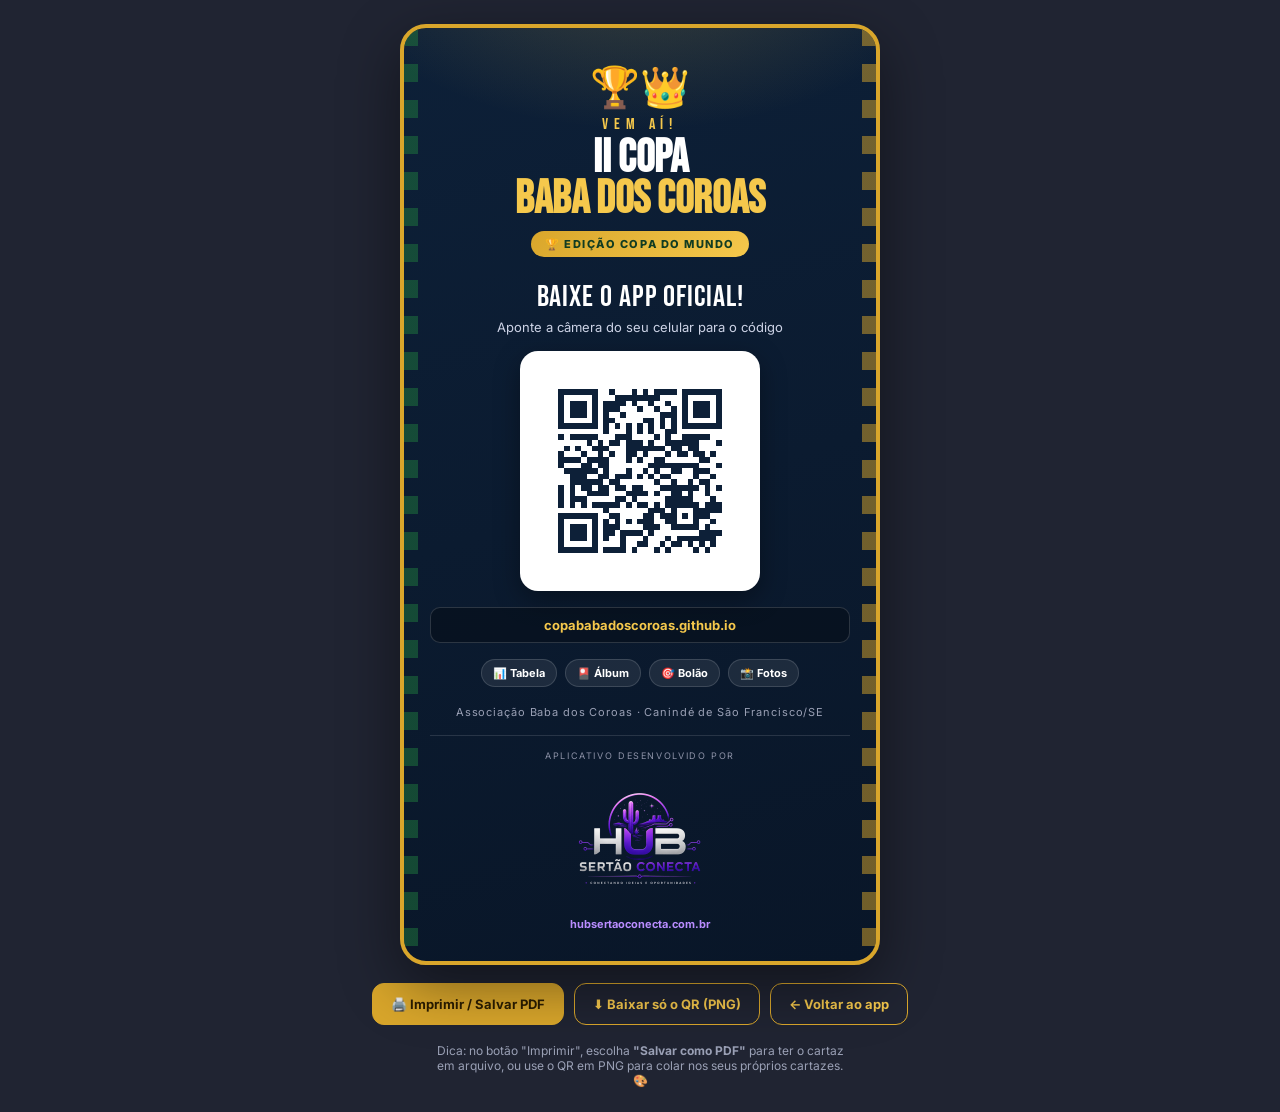
<file: divulgacao.html>
<!DOCTYPE html>
<html lang="pt-BR">
<head>
  <meta charset="UTF-8">
  <meta name="viewport" content="width=device-width, initial-scale=1.0">
  <title>Divulgação — II Copa Baba dos Coroas</title>
  <link rel="preconnect" href="https://fonts.googleapis.com">
  <link rel="preconnect" href="https://fonts.gstatic.com" crossorigin>
  <link href="https://fonts.googleapis.com/css2?family=Bebas+Neue&family=Inter:wght@400;600;700;800&display=swap" rel="stylesheet">
  <style>
    :root {
      --ouro: #d9a62b; --ouro-claro: #f5c84c; --marinho: #0d2038;
      --marinho2: #091628; --verde: #1f7a3d;
    }
    * { margin: 0; padding: 0; box-sizing: border-box; }
    body {
      font-family: 'Inter', system-ui, sans-serif;
      background: #202432;
      display: flex; flex-direction: column; align-items: center;
      padding: 24px 16px; gap: 18px; min-height: 100vh;
    }
    .cartaz {
      width: 100%; max-width: 480px;
      background:
        radial-gradient(500px 300px at 50% -10%, rgba(245,200,76,0.22), transparent 65%),
        linear-gradient(165deg, var(--marinho), var(--marinho2));
      border: 4px solid var(--ouro);
      border-radius: 26px;
      padding: 34px 26px 30px;
      text-align: center;
      color: #fff;
      box-shadow: 0 20px 60px rgba(0,0,0,0.45);
      position: relative;
      overflow: hidden;
    }
    .cartaz::before, .cartaz::after {
      content: ''; position: absolute; top: 0; height: 100%; width: 14px;
    }
    .cartaz::before { left: 0; background: repeating-linear-gradient(180deg, var(--verde) 0 18px, #fff0 18px 36px); opacity: .5; }
    .cartaz::after { right: 0; background: repeating-linear-gradient(180deg, var(--ouro) 0 18px, #fff0 18px 36px); opacity: .5; }
    .coroa { font-size: 40px; }
    .vem { font-family: 'Bebas Neue', sans-serif; color: var(--ouro-claro); letter-spacing: .35em; font-size: 16px; margin-top: 4px; }
    h1 { font-family: 'Bebas Neue', sans-serif; font-size: 46px; line-height: .9; margin: 4px 0 2px; }
    h1 .ouro { color: var(--ouro-claro); }
    .edicao {
      display: inline-block; margin-top: 8px; font-size: 11px; font-weight: 800;
      text-transform: uppercase; letter-spacing: .14em;
      background: linear-gradient(135deg, var(--ouro), var(--ouro-claro));
      color: #123c22; padding: 6px 14px; border-radius: 999px;
    }
    .chamada { font-family: 'Bebas Neue', sans-serif; font-size: 30px; margin: 22px 0 4px; letter-spacing: .03em; }
    .instru { font-size: 13px; color: #cdd3e6; margin-bottom: 16px; }
    .qr-card {
      background: #fff; border-radius: 18px; padding: 16px;
      width: 240px; height: 240px; margin: 0 auto;
      display: grid; place-items: center;
      box-shadow: 0 8px 26px rgba(0,0,0,.35);
    }
    .qr-card svg { width: 100%; height: 100%; }
    .link {
      margin-top: 16px; font-size: 13px; font-weight: 700; color: var(--ouro-claro);
      word-break: break-all; background: rgba(0,0,0,.28);
      border: 1px solid rgba(255,255,255,.15); border-radius: 10px; padding: 9px 12px;
    }
    .recursos { margin-top: 16px; display: flex; flex-wrap: wrap; gap: 8px; justify-content: center; }
    .recursos span {
      font-size: 11px; font-weight: 700; background: rgba(255,255,255,.08);
      border: 1px solid rgba(255,255,255,.14); border-radius: 999px; padding: 6px 11px;
    }
    .rodape-cartaz { margin-top: 18px; font-size: 11px; color: #9aa0b5; letter-spacing: .08em; }
    .hub-cartaz {
      margin-top: 16px; padding-top: 14px;
      border-top: 1px solid rgba(255,255,255,.12);
      display: flex; flex-direction: column; align-items: center; gap: 3px;
    }
    .hub-cartaz span { font-size: 9px; text-transform: uppercase; letter-spacing: .18em; color: #8e93a8; }
    .hub-cartaz img { width: 150px; height: auto; }
    .hub-cartaz b { font-size: 11px; color: #b98cff; }
    .btns { display: flex; gap: 10px; flex-wrap: wrap; justify-content: center; }
    .btns button, .btns a {
      font-family: inherit; font-size: 13px; font-weight: 700; cursor: pointer;
      border-radius: 12px; padding: 12px 18px; border: 1px solid var(--ouro);
      background: var(--ouro); color: #2b1d00; text-decoration: none;
    }
    .btns .secundario { background: transparent; color: var(--ouro-claro); }
    .dica { font-size: 12px; color: #9aa0b5; max-width: 420px; text-align: center; }
    @media print {
      body { background: #fff; padding: 0; }
      .btns, .dica { display: none; }
      .cartaz { border-color: var(--ouro); box-shadow: none; max-width: 100%; }
    }
  </style>
</head>
<body>
  <div class="cartaz" id="cartaz">
    <div class="coroa">🏆👑</div>
    <div class="vem">VEM AÍ!</div>
    <h1>II COPA<br><span class="ouro">BABA DOS COROAS</span></h1>
    <div class="edicao">🏆 Edição Copa do Mundo</div>

    <div class="chamada">Baixe o app oficial!</div>
    <div class="instru">Aponte a câmera do seu celular para o código</div>

    <div class="qr-card">
      <svg xmlns="http://www.w3.org/2000/svg" viewBox="0 0 37 37" shape-rendering="crispEdges">
        <path fill="#ffffff" d="M0 0h37v37H0z"/>
        <path stroke="#0d2038" d="M4 4.5h7m2 0h1m3 0h1m1 0h1m1 0h4m1 0h7M4 5.5h1m5 0h1m3 0h8m4 0h1m5 0h1M4 6.5h1m1 0h3m1 0h1m1 0h4m1 0h1m2 0h1m2 0h1m2 0h1m1 0h3m1 0h1M4 7.5h1m1 0h3m1 0h1m1 0h3m3 0h1m2 0h1m2 0h1m1 0h1m1 0h3m1 0h1M4 8.5h1m1 0h3m1 0h1m1 0h1m2 0h1m6 0h3m1 0h1m1 0h3m1 0h1M4 9.5h1m5 0h1m1 0h2m5 0h2m1 0h1m1 0h1m1 0h1m5 0h1M4 10.5h7m1 0h1m1 0h1m1 0h1m1 0h1m1 0h1m1 0h1m1 0h1m1 0h7M12 11.5h1m3 0h1m1 0h1m1 0h1m2 0h2M4 12.5h1m1 0h5m3 0h3m4 0h1m1 0h1m2 0h5M9 13.5h1m1 0h1m1 0h2m1 0h3m1 0h1m2 0h6m3 0h1M5 14.5h1m1 0h1m2 0h3m3 0h7m1 0h2m1 0h2M4 15.5h1m3 0h1m2 0h1m1 0h1m2 0h2m1 0h1m3 0h1m1 0h2m1 0h2m1 0h1M4 16.5h4m1 0h4m3 0h1m1 0h1m2 0h2m6 0h2M4 17.5h1m3 0h2m1 0h2m7 0h9m3 0h1M5 18.5h6m1 0h1m3 0h1m2 0h1m1 0h1m2 0h2m2 0h3M6 19.5h3m2 0h2m1 0h3m1 0h1m1 0h1m1 0h2m4 0h1m2 0h1M6 20.5h6m1 0h2m6 0h1m2 0h1m2 0h1m1 0h2M4 21.5h1m1 0h1m1 0h2m1 0h2m1 0h2m1 0h2m3 0h7m1 0h1m1 0h1M4 22.5h1m1 0h1m2 0h4m3 0h4m1 0h1m2 0h2m1 0h1m2 0h1M4 23.5h1m1 0h3m5 0h2m1 0h1m5 0h5m3 0h1M4 24.5h1m1 0h1m1 0h1m1 0h5m1 0h1m1 0h2m1 0h1m1 0h6m1 0h3M12 25.5h1m7 0h3m1 0h1m3 0h5M4 26.5h7m2 0h2m4 0h2m1 0h3m1 0h1m1 0h3M4 27.5h1m5 0h1m1 0h1m1 0h1m1 0h1m1 0h3m2 0h2m3 0h1m2 0h1M4 28.5h1m1 0h3m1 0h1m1 0h3m4 0h3m2 0h5m1 0h1M4 29.5h1m1 0h3m1 0h1m1 0h2m1 0h4m1 0h1m8 0h4M4 30.5h1m1 0h3m1 0h1m1 0h1m2 0h1m3 0h1m3 0h1m1 0h7M4 31.5h1m5 0h1m4 0h1m2 0h2m2 0h1m1 0h2m1 0h1m1 0h1m1 0h1M4 32.5h7m1 0h4m1 0h1m3 0h1m1 0h1m4 0h1m1 0h1"/>
      </svg>
    </div>

    <div class="link">copababadoscoroas.github.io</div>

    <div class="recursos">
      <span>📊 Tabela</span><span>🎴 Álbum</span><span>🎯 Bolão</span><span>📸 Fotos</span>
    </div>

    <div class="rodape-cartaz">Associação Baba dos Coroas · Canindé de São Francisco/SE</div>

    <div class="hub-cartaz">
      <span>Aplicativo desenvolvido por</span>
      <img src="assets/hub-sertao-conecta.png" alt="HUB Sertão Conecta">
      <b>hubsertaoconecta.com.br</b>
    </div>
  </div>

  <div class="btns">
    <button onclick="window.print()">🖨️ Imprimir / Salvar PDF</button>
    <a class="secundario" href="assets/qrcode-copa.png" download>⬇️ Baixar só o QR (PNG)</a>
    <a class="secundario" href="index.html">← Voltar ao app</a>
  </div>
  <p class="dica">Dica: no botão "Imprimir", escolha <b>"Salvar como PDF"</b> para ter o cartaz em arquivo, ou use o QR em PNG para colar nos seus próprios cartazes. 🎨</p>
</body>
</html>
</file>
